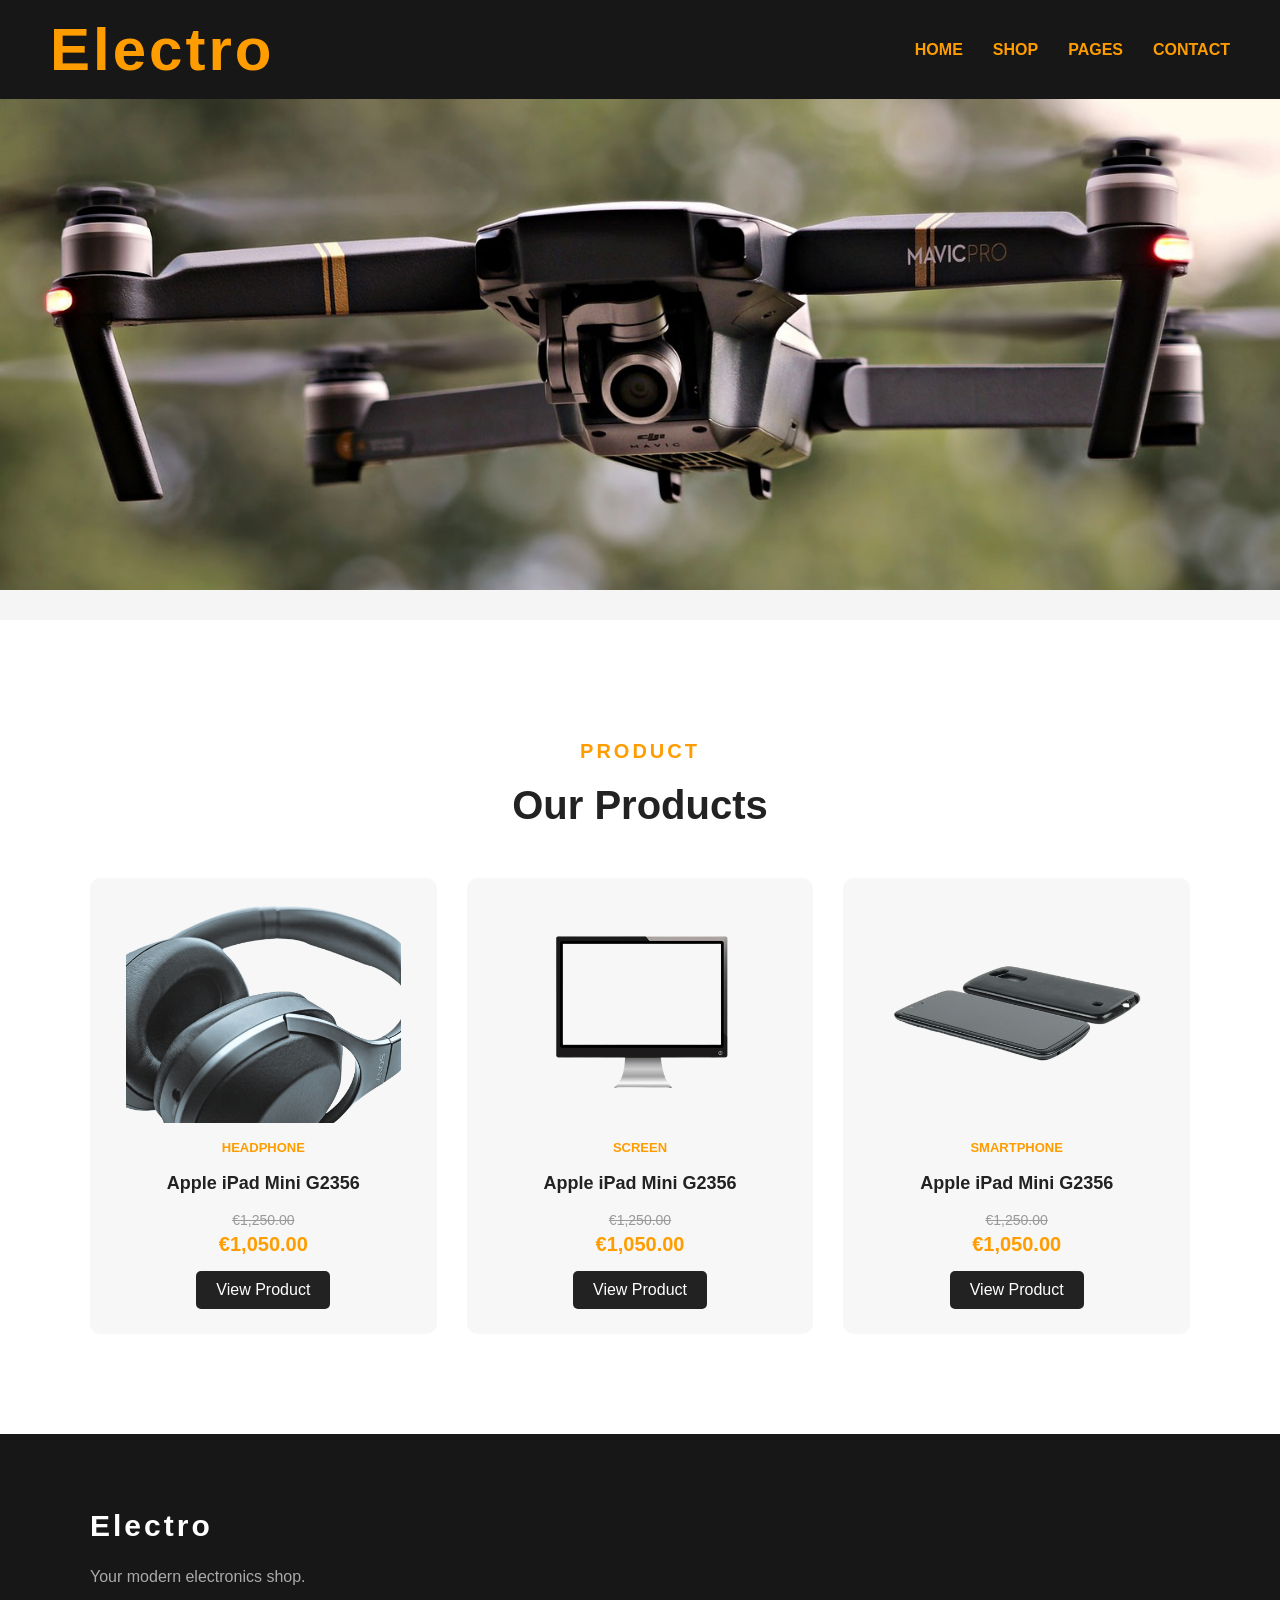
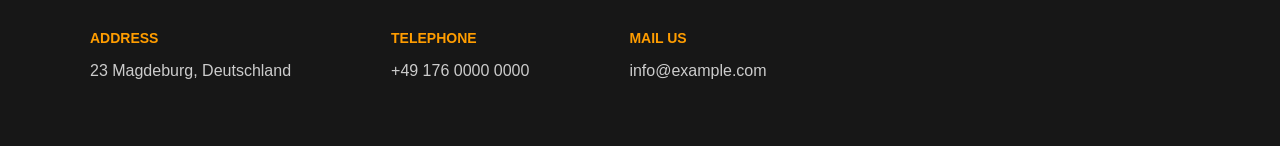
<file: index.html>
<!DOCTYPE html>
<html lang="en">
<head>
    <meta charset="UTF-8">
    <meta name="viewport" content="width=device-width, initial-scale=1.0">
    <link rel="stylesheet" href="style.css">
    <title>Electro </title>
</head>
   
   <body>

    <!-- HEADER -->
    <header class="header">

        <img src="img/header.jpg" alt="Electronics">

        <div class="header-container">

            <h1>Electro</h1>

            <nav class="nav">
                <ul>
                    <li><a href="index.html">Home</a></li>
                    <li><a href="#">Shop</a></li>
                    <li><a href="#">Pages</a></li>
                    <li><a href="contact.html">Contact</a></li>
                </ul>
            </nav>

        </div>

    </header>


    <!-- PRODUCTS -->
    <main>

        <section class="products">

            <div class="container">

                <p class="subtitle">Product</p>

                <h2>Our Products</h2>

                <div class="products-grid">

                    <!-- PRODUCT 1 -->
                    <article class="product-card">

                        <img src="img/product-01.png"
                             alt="Headphone">

                        <p class="category">Headphone</p>

                        <h3>Apple iPad Mini G2356</h3>

                        <div class="price">
                            <span class="old-price">€1,250.00</span>
                            <span class="new-price">€1,050.00</span>
                        </div>

                        <a href="#" class="product-button">
                            View Product
                        </a>

                    </article>


                    <!-- PRODUCT 2 -->
                    <article class="product-card">

                        <img src="img/product-02.png"
                             alt="Screen">

                        <p class="category">Screen</p>

                        <h3>Apple iPad Mini G2356</h3>

                        <div class="price">
                            <span class="old-price">€1,250.00</span>
                            <span class="new-price">€1,050.00</span>
                        </div>

                        <a href="#" class="product-button">
                            View Product
                        </a>

                    </article>


                    <!-- PRODUCT 3 -->
                    <article class="product-card">

                        <img src="img/product-03.png"
                             alt="Smartphone">

                        <p class="category">Smartphone</p>

                        <h3>Apple iPad Mini G2356</h3>

                        <div class="price">
                            <span class="old-price">€1,250.00</span>
                            <span class="new-price">€1,050.00</span>
                        </div>

                        <a href="#" class="product-button">
                            View Product
                        </a>

                    </article>

                </div>

            </div>

        </section>

    </main>


    <!-- FOOTER -->
    <footer class="footer">

        <div class="footer-container">

            <div class="footer-logo">
                <h2>Electro</h2>
                <p>Your modern electronics shop.</p>
            </div>

            <div class="footer-info">

                <div>
                    <h3>Address</h3>
                    <p>23 Magdeburg, Deutschland</p>
                </div>

                <div>
                    <h3>Telephone</h3>
                    <p>+49 176 0000 0000</p>
                </div>

                <div>
                    <h3>Mail Us</h3>
                    <p>info@example.com</p>
                </div>

            </div>

        </div>

    </footer>

</body>
</html>
</file>
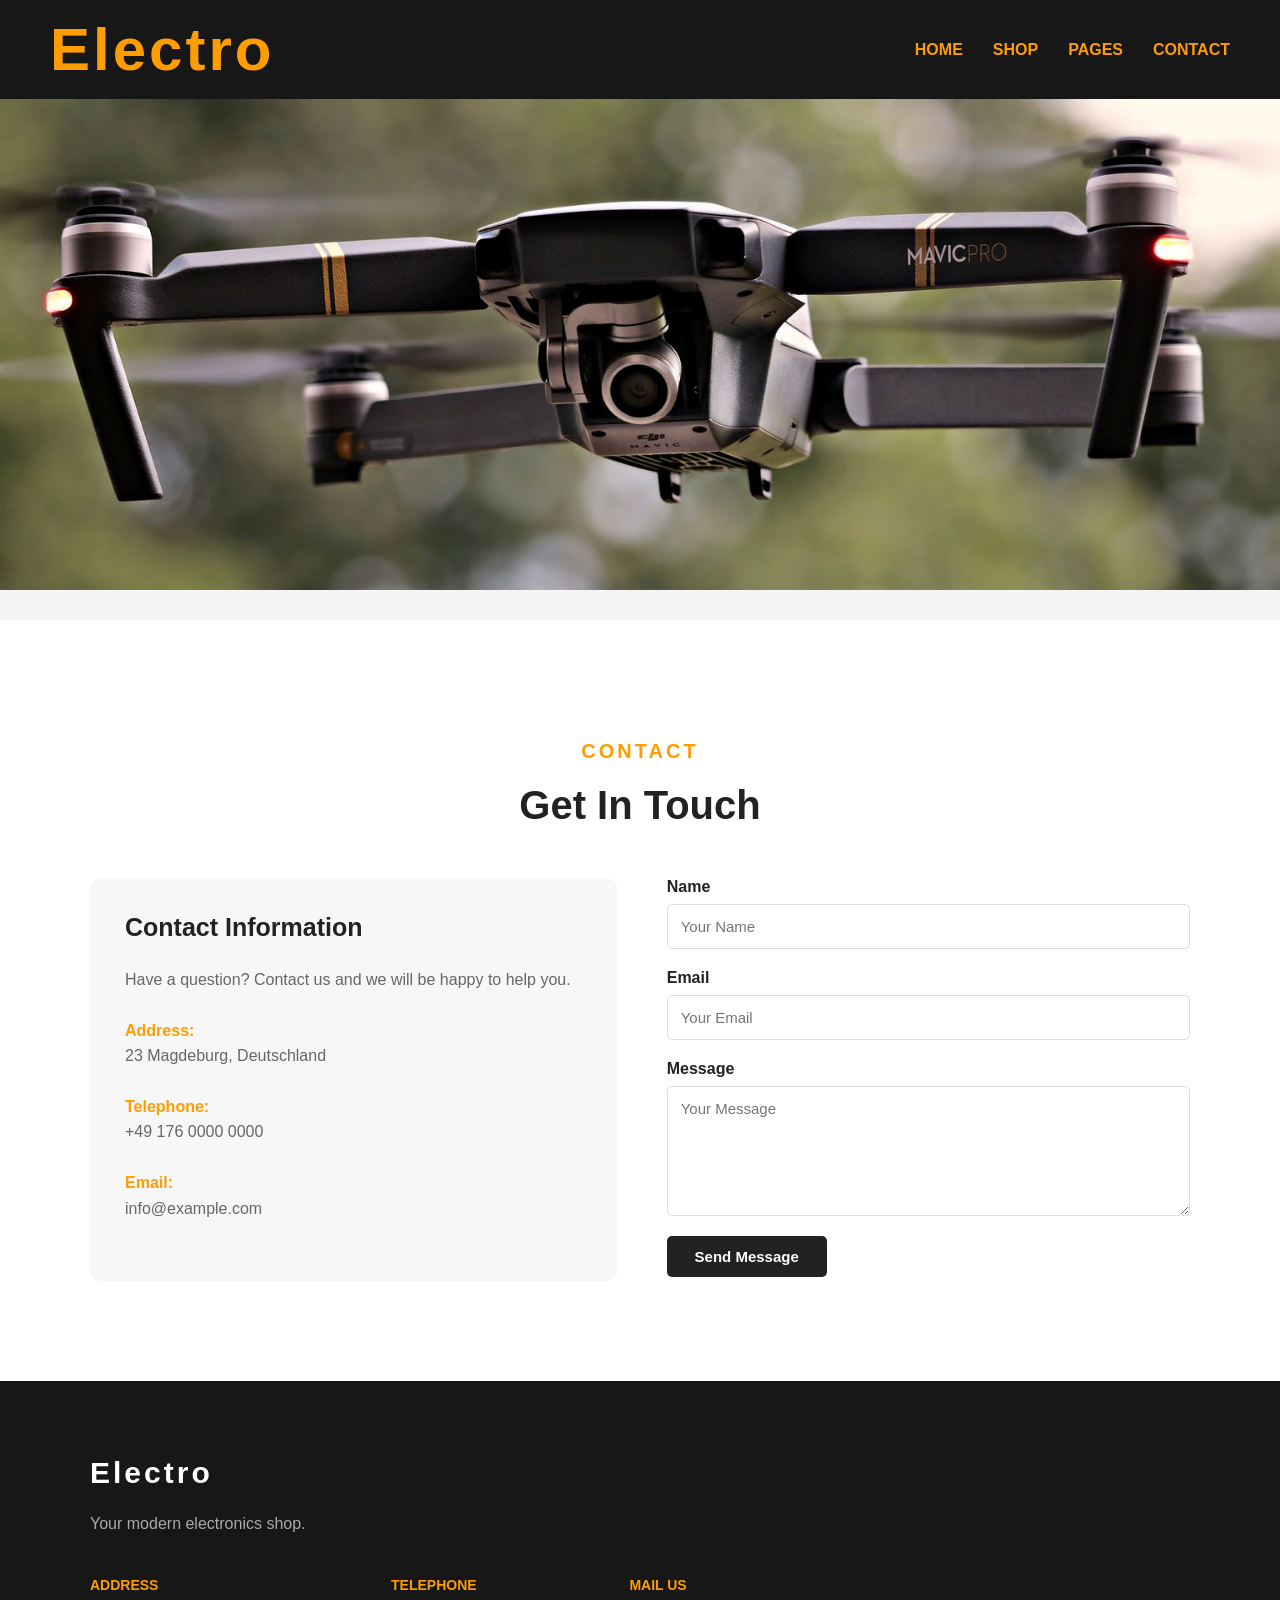
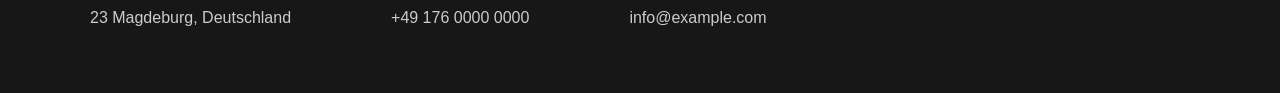
<file: contact.html>
<!DOCTYPE html>
<html lang="en">
<head>
    <meta charset="UTF-8">
    <meta name="viewport" content="width=device-width, initial-scale=1.0">
    <link rel="stylesheet" href="contact.css">
    <title>Document</title>
</head>
<body>

    <!-- HEADER -->
    <header class="header">

        <img src="img/header.jpg" alt="Electronics">

        <div class="header-container">

            <h1>Electro</h1>

            <nav class="nav">
                <ul>
                    <li><a href="index.html">Home</a></li>
                    <li><a href="#">Shop</a></li>
                    <li><a href="#">Pages</a></li>
                    <li><a href="contact.html">Contact</a></li>
                </ul>
            </nav>

        </div>

    </header>


    <!-- CONTACT -->
    <main>

        <section class="contact">

            <div class="container">

                <p class="subtitle">Contact</p>

                <h2>Get In Touch</h2>

                <div class="contact-content">

                    <!-- CONTACT INFORMATION -->
                    <div class="contact-info">

                        <h3>Contact Information</h3>

                        <p>
                            Have a question?
                            Contact us and we will be happy to help you.
                        </p>

                        <p>
                            <strong>Address:</strong><br>
                            23 Magdeburg, Deutschland
                        </p>

                        <p>
                            <strong>Telephone:</strong><br>
                            +49 176 0000 0000
                        </p>

                        <p>
                            <strong>Email:</strong><br>
                            info@example.com
                        </p>

                    </div>


                    <!-- CONTACT FORM -->
                    <div class="contact-form">

                        <form>

                            <label for="name">Name</label>

                            <input
                                type="text"
                                id="name"
                                name="name"
                                placeholder="Your Name"
                            >


                            <label for="email">Email</label>

                            <input
                                type="email"
                                id="email"
                                name="email"
                                placeholder="Your Email"
                            >


                            <label for="message">Message</label>

                            <textarea
                                id="message"
                                name="message"
                                rows="6"
                                placeholder="Your Message"
                            ></textarea>


                            <button type="submit">
                                Send Message
                            </button>

                        </form>

                    </div>

                </div>

            </div>

        </section>

    </main>


    <!-- FOOTER -->
    <footer class="footer">

        <div class="footer-container">

            <div class="footer-logo">

                <h2>Electro</h2>

                <p>
                    Your modern electronics shop.
                </p>

            </div>


            <div class="footer-info">

                <div>
                    <h3>Address</h3>
                    <p>23 Magdeburg, Deutschland</p>
                </div>

                <div>
                    <h3>Telephone</h3>
                    <p>+49 176 0000 0000</p>
                </div>

                <div>
                    <h3>Mail Us</h3>
                    <p>info@example.com</p>
                </div>

            </div>

        </div>

    </footer>

</body>

</html>
</file>
<file: style.css>
/* =========================
   GENERAL
========================= */

* {
    box-sizing: border-box;
}

body {
    margin: 0;
    font-family: Arial, sans-serif;
    background-color: #f5f5f5;
    color: #222;
}

img {
    max-width: 100%;
}


/* =========================
   HEADER
========================= */

.header {
    position: relative;
    height: 620px;
    overflow: hidden;
}

.header > img {
    margin-top: 90px;
    width: 100%;
    height: 500px;
    object-fit: cover;
}

.header-container {
    position: absolute;
    top: 0;
    left: 0;

    width: 100%;
    padding: 15px 50px;

    display: flex;
    justify-content: space-between;
    align-items: center;

    background-color: #171717;
    z-index: 2;
}

.header h1 {
    margin: 0;

    color: #ff9d00;
    font-size: 60px;
    letter-spacing: 3px;
}


/* =========================
   NAVIGATION
========================= */

.nav ul {
    display: flex;
    gap: 30px;

    margin: 0;
    padding: 0;

    list-style: none;
}

.nav a {
    display: inline-block;

    color: #ff9d00;
    text-decoration: none;

    font-size: 16px;
    font-weight: bold;

    text-transform: uppercase;

    transition: 0.3s;
}

.nav a:hover {
    color: white;
    transform: translateY(-3px);
}


/* =========================
   PRODUCTS
========================= */

.products {
    padding: 100px 40px;
    background-color: white;
}

.container {
    width: 1100px;
    max-width: 100%;
    margin: auto;
}

.subtitle {
    text-align: center;

    color: #ff9d00;

    font-size: 20px;
    font-weight: bold;

    letter-spacing: 3px;
    text-transform: uppercase;
}

.products h2 {
    text-align: center;

    font-size: 40px;

    margin-top: 10px;
    margin-bottom: 50px;
}


/* =========================
   PRODUCT CARDS
========================= */

.products-grid {
    display: flex;
    gap: 30px;
}

.product-card {
    flex: 1;

    padding: 25px;

    text-align: center;

    background-color: #f7f7f7;

    border-radius: 10px;

    transition: 0.3s;
}

.product-card:hover {
    transform: translateY(-5px);

    box-shadow: 0 10px 25px rgba(0, 0, 0, 0.15);
}


/* =========================
   PRODUCT IMAGE
========================= */

.product-card img {
    width: 100%;
    height: 220px;

    object-fit: contain;
}


/* =========================
   CATEGORY
========================= */

.category {
    color: #ff9d00;

    font-size: 13px;
    font-weight: bold;

    text-transform: uppercase;
}


/* =========================
   PRODUCT NAME
========================= */

.product-card h3 {
    font-size: 18px;
}


/* =========================
   PRICE
========================= */

.old-price {
    display: block;

    color: #999;

    text-decoration: line-through;

    font-size: 14px;
}

.new-price {
    display: block;

    margin-top: 5px;

    color: #ff9d00;

    font-size: 20px;
    font-weight: bold;
}


/* =========================
   BUTTON
========================= */

.product-button {
    display: inline-block;

    margin-top: 15px;

    padding: 10px 20px;

    background-color: #222;
    color: white;

    text-decoration: none;

    border-radius: 5px;

    transition: 0.3s;
}

.product-button:hover {
    background-color: #ff9d00;
    color: #222;
}


/* =========================
   FOOTER
========================= */

.footer {
    padding: 50px 40px;

    background-color: #171717;
    color: white;
}

.footer-container {
    width: 1100px;
    max-width: 100%;

    margin: auto;
}

.footer-logo h2 {
    font-size: 30px;
    letter-spacing: 3px;
}

.footer-logo p {
    color: #aaa;
}

.footer-info {
    display: flex;
    gap: 100px;

    margin-top: 30px;
}

.footer-info h3 {
    color: #ff9d00;

    font-size: 14px;

    text-transform: uppercase;
}

.footer-info p {
    color: #ccc;
}
</file>
<file: contact.css>
* {
    box-sizing: border-box;
}

body {
    margin: 0;
    font-family: Arial, sans-serif;
    background-color: #f5f5f5;
    color: #222;
}

img {
    max-width: 100%;
}


/* =========================
   HEADER
========================= */

.header {
    position: relative;
    height: 620px;
    overflow: hidden;
}

.header > img {
    margin-top: 90px;
    width: 100%;
    height: 500px;
    object-fit: cover;
}

.header-container {
    position: absolute;
    top: 0;
    left: 0;

    width: 100%;
    padding: 15px 50px;

    display: flex;
    justify-content: space-between;
    align-items: center;

    background-color: #171717;
    z-index: 2;
}

.header h1 {
    margin: 0;

    color: #ff9d00;
    font-size: 60px;
    letter-spacing: 3px;
}


/* =========================
   NAVIGATION
========================= */

.nav ul {
    display: flex;
    gap: 30px;

    margin: 0;
    padding: 0;

    list-style: none;
}

.nav a {
    display: inline-block;

    color: #ff9d00;
    text-decoration: none;

    font-size: 16px;
    font-weight: bold;

    text-transform: uppercase;

    transition: 0.3s;
}

.nav a:hover {
    color: white;
    transform: translateY(-3px);
}


/* =========================
   CONTACT
========================= */

.contact {
    padding: 100px 40px;
    background-color: white;
}

.container {
    width: 1100px;
    max-width: 100%;
    margin: auto;
}

.subtitle {
    text-align: center;

    color: #ff9d00;

    font-size: 20px;
    font-weight: bold;

    letter-spacing: 3px;
    text-transform: uppercase;
}

.contact h2 {
    text-align: center;

    font-size: 40px;

    margin-top: 10px;
    margin-bottom: 50px;
}


/* =========================
   CONTACT CONTENT
========================= */

.contact-content {
    display: flex;
    gap: 50px;
}


/* =========================
   CONTACT INFORMATION
========================= */

.contact-info {
    width: 50%;

    padding: 35px;

    background-color: #f7f7f7;

    border-radius: 10px;
}

.contact-info h3 {
    margin-top: 0;

    font-size: 25px;
}

.contact-info p {
    color: #666;

    line-height: 1.6;

    margin-bottom: 25px;
}

.contact-info strong {
    color: #ff9d00;
}


/* =========================
   CONTACT FORM
========================= */

.contact-form {
    width: 50%;
}

.contact-form form {
    display: flex;
    flex-direction: column;
}

.contact-form label {
    margin-bottom: 8px;

    font-weight: bold;
}

.contact-form input,
.contact-form textarea {
    width: 100%;

    padding: 13px;

    margin-bottom: 20px;

    border: 1px solid #ddd;
    border-radius: 5px;

    font-family: Arial, sans-serif;
    font-size: 15px;
}

.contact-form input:focus,
.contact-form textarea:focus {
    outline: none;

    border-color: #ff9d00;
}


/* =========================
   SEND BUTTON
========================= */

.contact-form button {
    width: 160px;

    padding: 12px 20px;

    border: none;
    border-radius: 5px;

    background-color: #222;
    color: white;

    font-size: 15px;
    font-weight: bold;

    cursor: pointer;

    transition: 0.3s;
}

.contact-form button:hover {
    background-color: #ff9d00;
    color: #222;
}


/* =========================
   FOOTER
========================= */

.footer {
    padding: 50px 40px;

    background-color: #171717;
    color: white;
}

.footer-container {
    width: 1100px;
    max-width: 100%;

    margin: auto;
}

.footer-logo h2 {
    font-size: 30px;
    letter-spacing: 3px;
}

.footer-logo p {
    color: #aaa;
}

.footer-info {
    display: flex;
    gap: 100px;

    margin-top: 30px;
}

.footer-info h3 {
    color: #ff9d00;

    font-size: 14px;

    text-transform: uppercase;
}

.footer-info p {
    color: #ccc;
}
</file>
